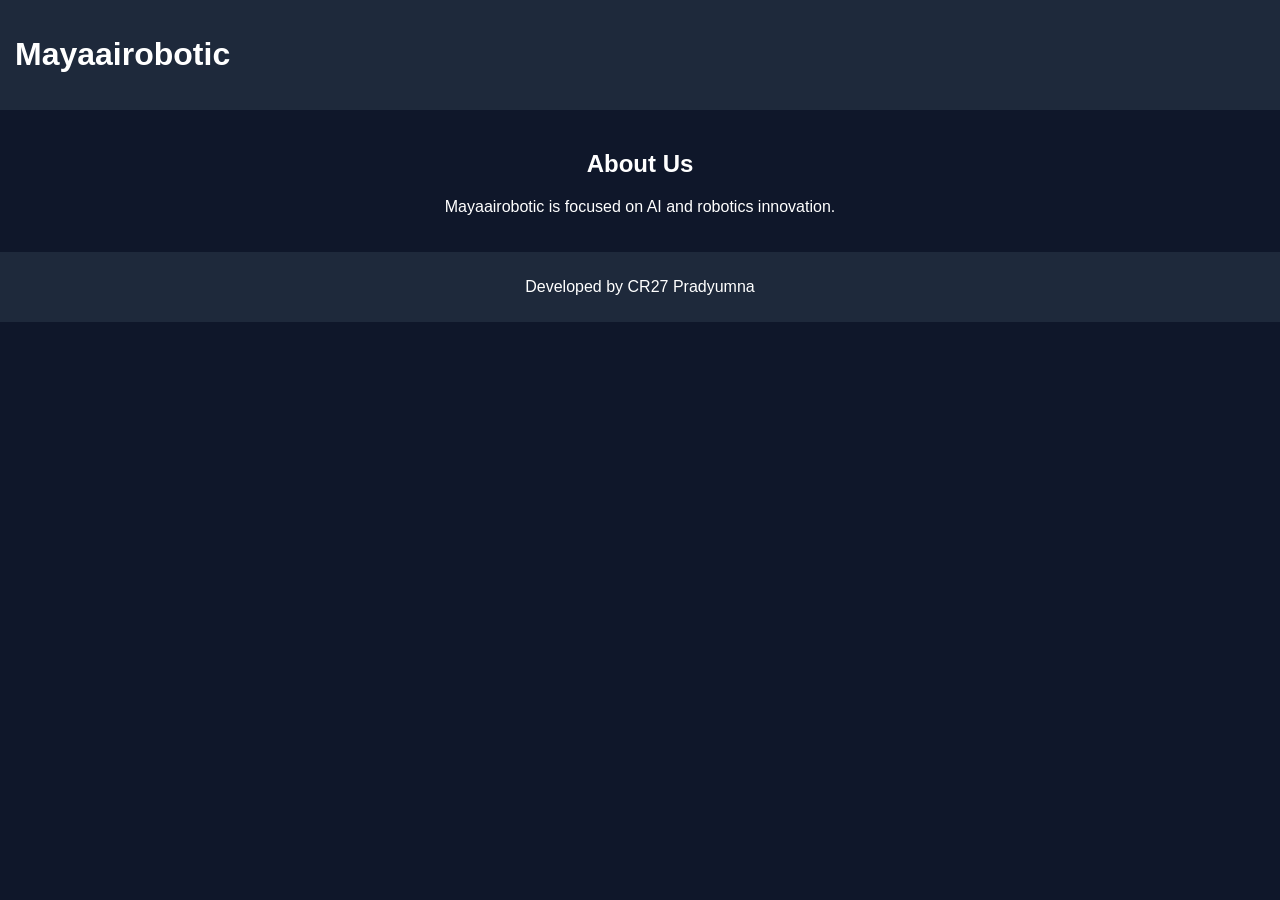
<file: about.html>
<!DOCTYPE html>
<html lang="en">
<head>
<meta charset="UTF-8">
<meta name="viewport" content="width=device-width, initial-scale=1.0">
<title>About</title>
<link rel="stylesheet" href="style.css">
</head>

<body>

<header>
  <h1>Mayaairobotic</h1>
</header>

<div class="content">
  <h2>About Us</h2>
  <p>Mayaairobotic is focused on AI and robotics innovation.</p>
</div>

<footer>
  <p>Developed by CR27 Pradyumna</p>
</footer>

</body>
</html>
</file>
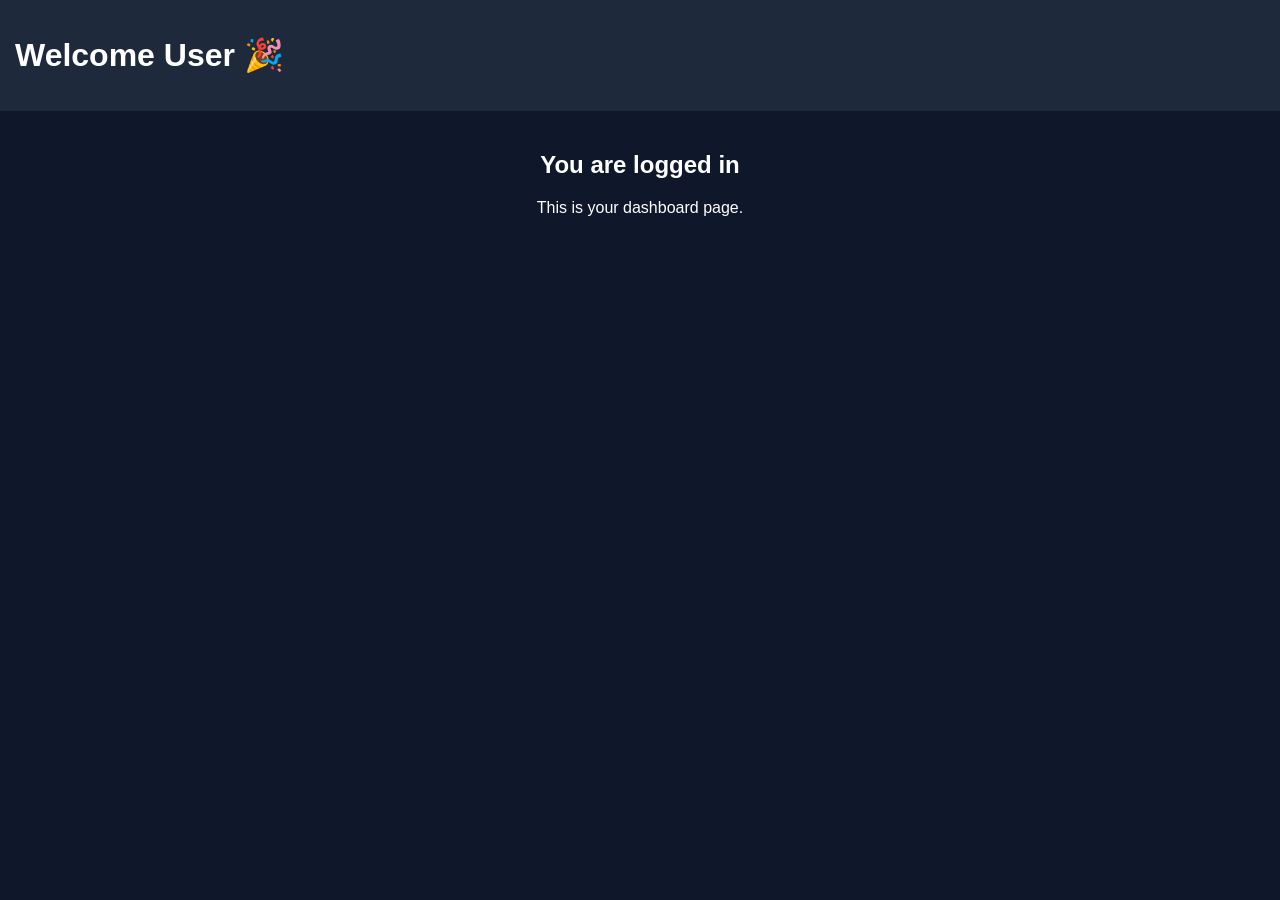
<file: dashboard.html>
<!DOCTYPE html>
<html>
<head>
<title>Dashboard</title>
<link rel="stylesheet" href="style.css">
</head>

<body>

<header>
  <h1>Welcome User 🎉</h1>
</header>

<div class="content">
  <h2>You are logged in</h2>
  <p>This is your dashboard page.</p>
</div>

</body>
</html>
</file>
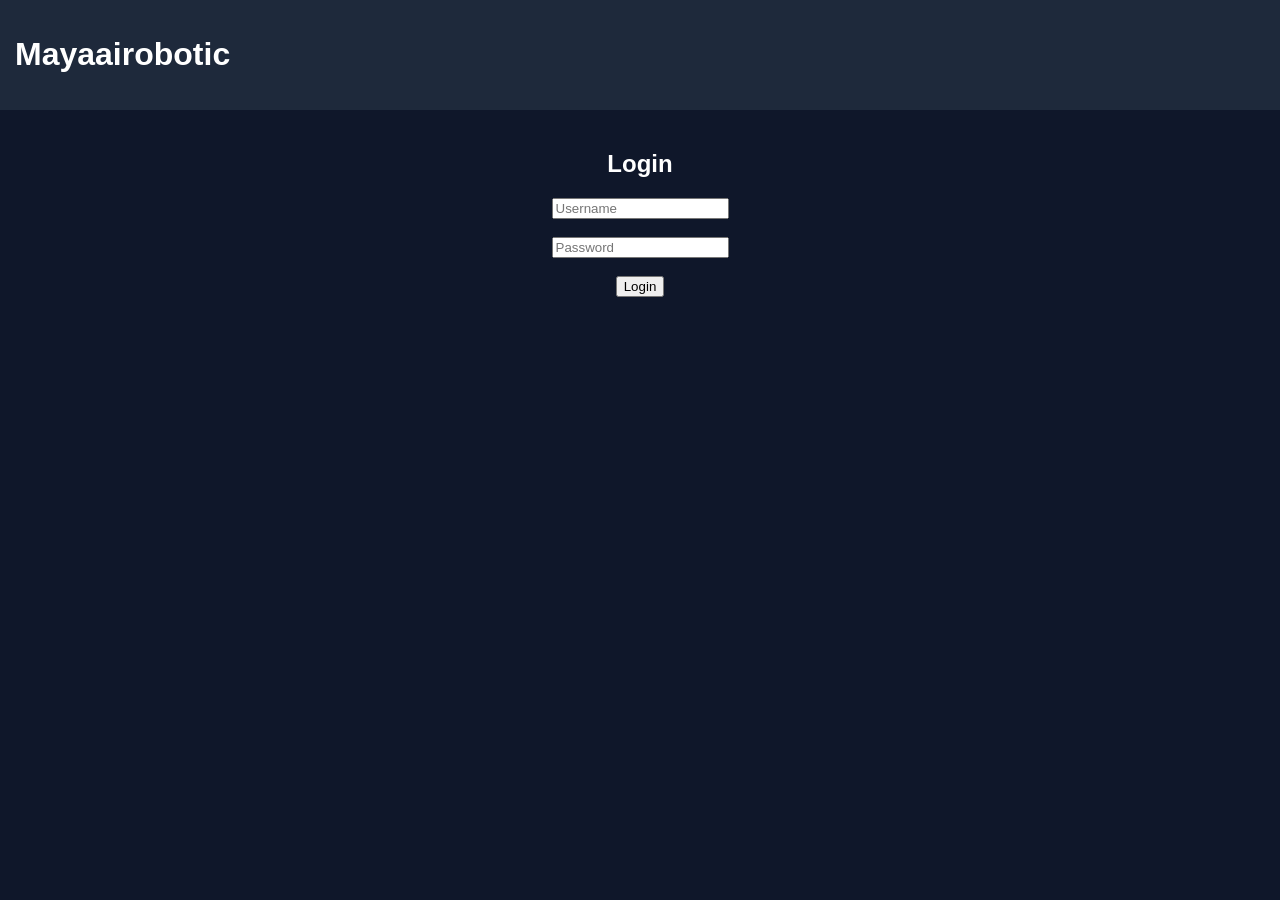
<file: login.html>
<!DOCTYPE html>
<html lang="en">
<head>
<meta charset="UTF-8">
<meta name="viewport" content="width=device-width, initial-scale=1.0">
<title>Login - Mayaairobotic</title>
<link rel="stylesheet" href="style.css">
</head>

<body>

<header>
  <h1>Mayaairobotic</h1>
</header>

<div class="content">
  <h2>Login</h2>

  <input type="text" placeholder="Username"><br><br>
  <input type="password" placeholder="Password"><br><br>

  <button onclick="login()">Login</button>
</div>

<script>
function login() {
  window.location.href = "dashboard.html";
}
</script>

</body>
</html>
</file>
<file: style.css>
body {
  margin: 0;
  font-family: Arial;
  background: #0f172a;
  color: white;
}

header {
  display: flex;
  justify-content: space-between;
  padding: 15px;
  background: #1e293b;
}

nav a {
  color: white;
  margin: 10px;
  text-decoration: none;
}

.hero {
  text-align: center;
  padding: 50px;
  background: linear-gradient(135deg, #3b82f6, #9333ea);
}

.hero img {
  width: 100%;
  max-width: 400px;
  margin-top: 20px;
}

.content {
  padding: 20px;
  text-align: center;
}

footer {
  background: #1e293b;
  text-align: center;
  padding: 10px;
}

/* Responsive */
@media (max-width: 768px) {
  header {
    flex-direction: column;
    text-align: center;
  }
}
</file>
